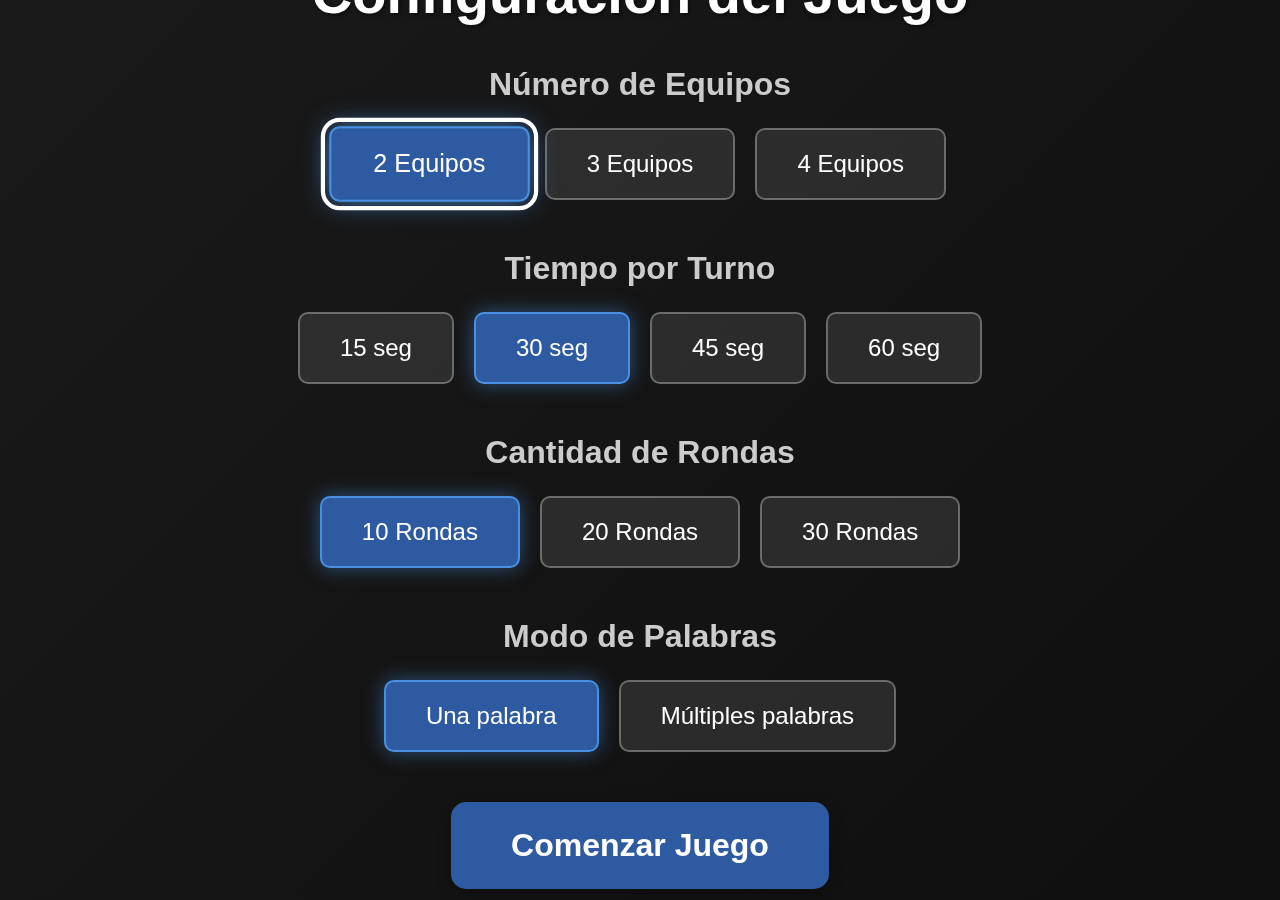
<file: index.html>
<!DOCTYPE html>
<html lang="es">
<head>
    <meta charset="UTF-8">
    <meta name="viewport" content="width=device-width, initial-scale=1.0">
    <meta name="description" content="Aplicación de mímica para Samsung Frame y Firestick 4K">
    <meta name="mobile-web-app-capable" content="yes">
    <meta name="apple-mobile-web-app-capable" content="yes">
    <meta name="apple-mobile-web-app-status-bar-style" content="black-translucent">
    <meta name="apple-mobile-web-app-title" content="Mímica">
    <meta name="theme-color" content="#2d5aa0">
    <title>Mímica - Juego de Equipos</title>
    <link rel="manifest" href="manifest.json">
    <link rel="stylesheet" href="css/styles.css">
</head>
<body>
    <!-- Pantalla de Menú de Configuración -->
    <div id="menu-screen" class="screen active">
        <div class="container">
            <h1 class="title">Configuración del Juego</h1>
            
            <div class="config-section">
                <h2>Número de Equipos</h2>
                <div class="option-group">
                    <button class="option-btn" data-option="teams" data-value="2" tabindex="1">2 Equipos</button>
                    <button class="option-btn" data-option="teams" data-value="3" tabindex="2">3 Equipos</button>
                    <button class="option-btn" data-option="teams" data-value="4" tabindex="3">4 Equipos</button>
                </div>
            </div>

            <div class="config-section">
                <h2>Tiempo por Turno</h2>
                <div class="option-group">
                    <button class="option-btn" data-option="time" data-value="15" tabindex="4">15 seg</button>
                    <button class="option-btn" data-option="time" data-value="30" tabindex="5">30 seg</button>
                    <button class="option-btn" data-option="time" data-value="45" tabindex="6">45 seg</button>
                    <button class="option-btn" data-option="time" data-value="60" tabindex="7">60 seg</button>
                </div>
            </div>

            <div class="config-section">
                <h2>Cantidad de Rondas</h2>
                <div class="option-group">
                    <button class="option-btn" data-option="rounds" data-value="10" tabindex="8">10 Rondas</button>
                    <button class="option-btn" data-option="rounds" data-value="20" tabindex="9">20 Rondas</button>
                    <button class="option-btn" data-option="rounds" data-value="30" tabindex="10">30 Rondas</button>
                </div>
            </div>

            <div class="config-section">
                <h2>Modo de Palabras</h2>
                <div class="option-group">
                    <button class="option-btn" data-option="words-mode" data-value="single" tabindex="11">Una palabra</button>
                    <button class="option-btn" data-option="words-mode" data-value="multiple" tabindex="12">Múltiples palabras</button>
                </div>
            </div>

            <div class="config-section">
                <button id="start-game-btn" class="primary-btn" tabindex="13">Comenzar Juego</button>
            </div>
        </div>
    </div>

    <!-- Pantalla de Inicio de Turno -->
    <div id="turn-start-screen" class="screen">
        <div class="container">
            <div class="turn-start-content">
                <h2 id="team-turn-name" class="team-name"></h2>
                <p id="turn-category" class="category-text"></p>
                <button id="begin-turn-btn" class="primary-btn" tabindex="1">Comenzar</button>
            </div>
        </div>
    </div>

    <!-- Pantalla de Juego -->
    <div id="game-screen" class="screen">
        <div class="game-container">
            <div id="timer" class="timer">00</div>
            <div id="turn-number" class="turn-number">Turno 1</div>
            <div class="game-content">
                <div id="word-image-container" class="word-image-container">
                    <img id="word-image" class="word-image" alt="" onerror="this.style.display='none'; this.parentElement.style.display='none';">
                </div>
                <h1 id="word-text" class="word-text"></h1>
                <p id="category-text" class="category-text-small"></p>
                <div class="game-buttons">
                    <button id="prev-word-btn" class="secondary-btn" style="display: none;" tabindex="2">Anterior</button>
                    <button id="next-word-btn" class="primary-btn" tabindex="1">Siguiente</button>
                </div>
            </div>
        </div>
    </div>

    <!-- Pantalla de Fin de Turno -->
    <div id="turn-end-screen" class="screen">
        <div class="container">
            <h2 class="title">Fin del Turno</h2>
            <div class="score-section">
                <p class="score-text">Puntos ganados este turno: <span id="turn-points" class="highlight">0</span></p>
            </div>
            <div class="scoreboard">
                <h3>Marcador General</h3>
                <div id="turns-remaining" class="turns-remaining"></div>
                <div id="scoreboard-teams" class="teams-list"></div>
            </div>
            <button id="continue-btn" class="primary-btn" tabindex="1">Continuar</button>
        </div>
    </div>

    <!-- Pantalla de Ganador -->
    <div id="winner-screen" class="screen">
        <div class="container">
            <h1 class="winner-title">¡Equipo Ganador!</h1>
            <div id="winner-team" class="winner-team"></div>
            <button id="play-again-btn" class="primary-btn" tabindex="1">Jugar Otra Vez</button>
        </div>
    </div>

    <script src="js/utils.js"></script>
    <script src="js/navigation.js"></script>
    <script src="js/game.js"></script>
    <script src="js/app.js"></script>
</body>
</html>
</file>
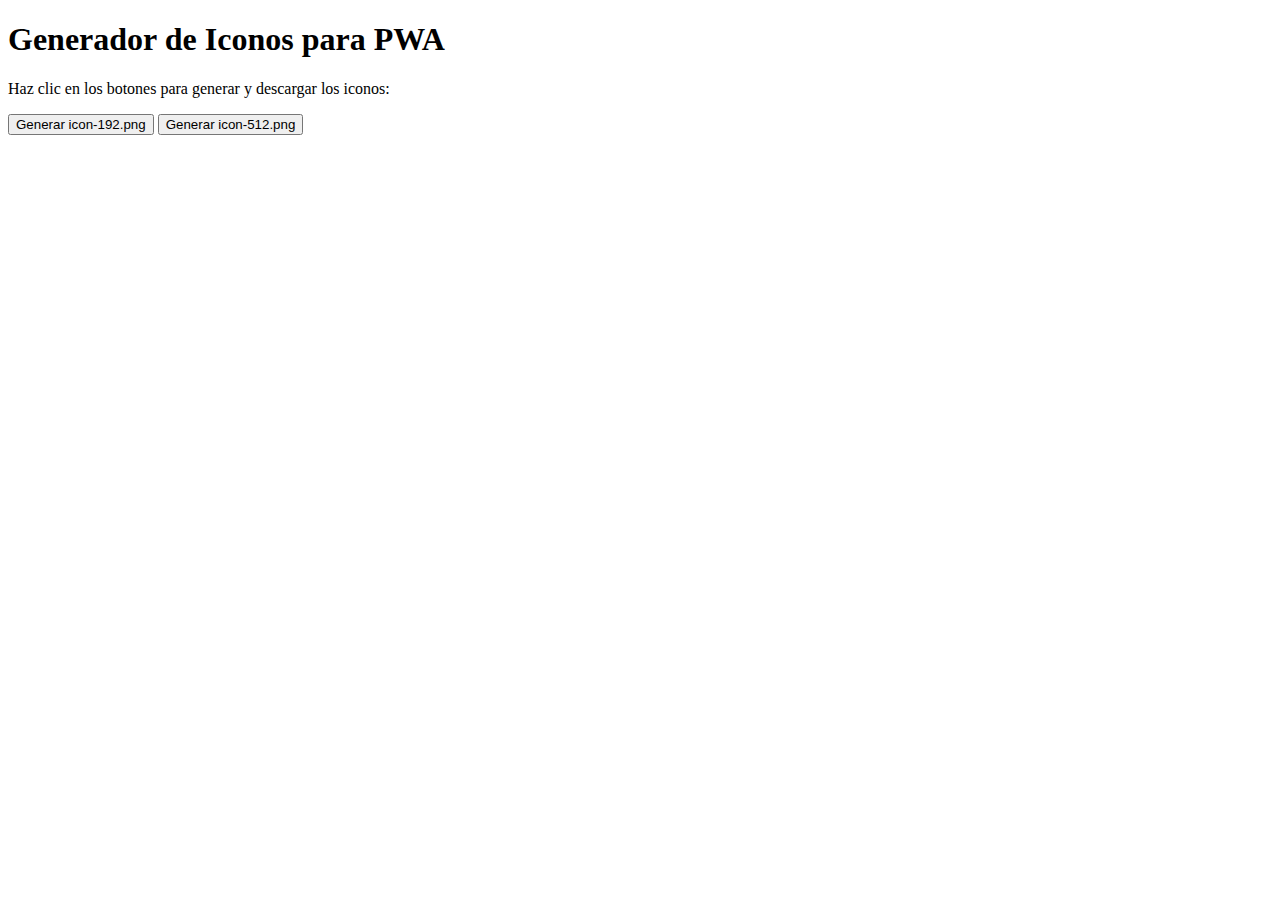
<file: create-icons.html>
<!DOCTYPE html>
<html>
<head>
    <title>Generador de Iconos PWA</title>
</head>
<body>
    <h1>Generador de Iconos para PWA</h1>
    <p>Haz clic en los botones para generar y descargar los iconos:</p>
    <button onclick="generateIcon(192)">Generar icon-192.png</button>
    <button onclick="generateIcon(512)">Generar icon-512.png</button>
    
    <canvas id="canvas" style="display: none;"></canvas>
    
    <script>
        function generateIcon(size) {
            const canvas = document.getElementById('canvas');
            canvas.width = size;
            canvas.height = size;
            const ctx = canvas.getContext('2d');
            
            // Fondo azul
            ctx.fillStyle = '#2d5aa0';
            ctx.fillRect(0, 0, size, size);
            
            // Borde blanco
            ctx.strokeStyle = '#ffffff';
            ctx.lineWidth = size / 20;
            ctx.strokeRect(size * 0.1, size * 0.1, size * 0.8, size * 0.8);
            
            // Letra M blanca
            ctx.fillStyle = '#ffffff';
            ctx.font = `bold ${size * 0.5}px Arial`;
            ctx.textAlign = 'center';
            ctx.textBaseline = 'middle';
            ctx.fillText('M', size / 2, size / 2);
            
            // Descargar
            canvas.toBlob(function(blob) {
                const url = URL.createObjectURL(blob);
                const a = document.createElement('a');
                a.href = url;
                a.download = `icon-${size}.png`;
                a.click();
                URL.revokeObjectURL(url);
            });
        }
    </script>
</body>
</html>
</file>
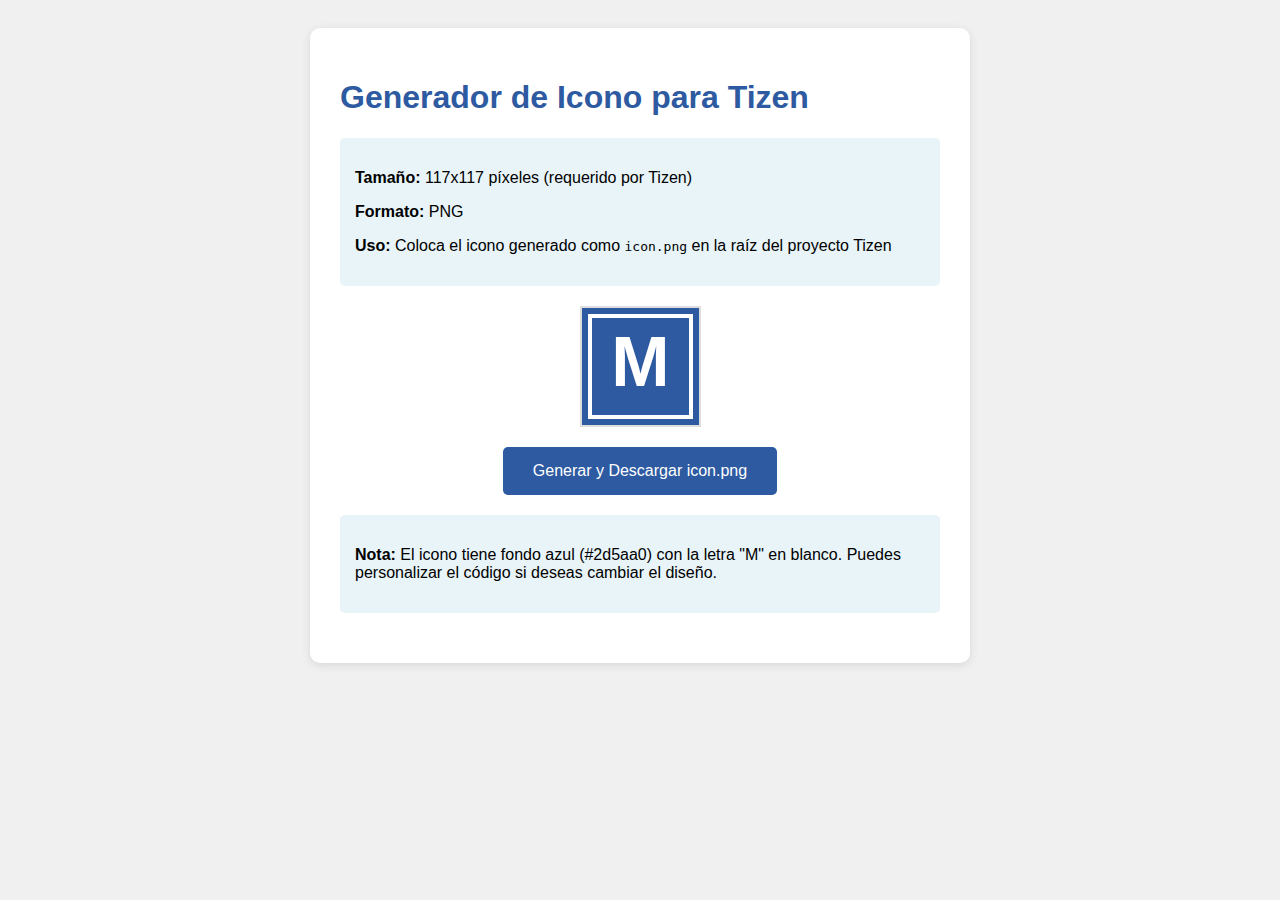
<file: create-tizen-icon.html>
<!DOCTYPE html>
<html>
<head>
    <title>Generador de Icono Tizen (117x117)</title>
    <style>
        body {
            font-family: Arial, sans-serif;
            padding: 20px;
            background: #f0f0f0;
        }
        .container {
            max-width: 600px;
            margin: 0 auto;
            background: white;
            padding: 30px;
            border-radius: 10px;
            box-shadow: 0 2px 10px rgba(0,0,0,0.1);
        }
        h1 {
            color: #2d5aa0;
        }
        canvas {
            border: 2px solid #ddd;
            display: block;
            margin: 20px auto;
        }
        button {
            background: #2d5aa0;
            color: white;
            border: none;
            padding: 15px 30px;
            font-size: 16px;
            border-radius: 5px;
            cursor: pointer;
            display: block;
            margin: 20px auto;
        }
        button:hover {
            background: #4a90e2;
        }
        .info {
            background: #e8f4f8;
            padding: 15px;
            border-radius: 5px;
            margin: 20px 0;
        }
    </style>
</head>
<body>
    <div class="container">
        <h1>Generador de Icono para Tizen</h1>
        <div class="info">
            <p><strong>Tamaño:</strong> 117x117 píxeles (requerido por Tizen)</p>
            <p><strong>Formato:</strong> PNG</p>
            <p><strong>Uso:</strong> Coloca el icono generado como <code>icon.png</code> en la raíz del proyecto Tizen</p>
        </div>
        
        <canvas id="canvas" width="117" height="117"></canvas>
        
        <button onclick="generateIcon()">Generar y Descargar icon.png</button>
        
        <div class="info">
            <p><strong>Nota:</strong> El icono tiene fondo azul (#2d5aa0) con la letra "M" en blanco. 
            Puedes personalizar el código si deseas cambiar el diseño.</p>
        </div>
    </div>
    
    <script>
        function generateIcon() {
            const canvas = document.getElementById('canvas');
            const ctx = canvas.getContext('2d');
            
            // Fondo azul
            ctx.fillStyle = '#2d5aa0';
            ctx.fillRect(0, 0, 117, 117);
            
            // Borde blanco
            ctx.strokeStyle = '#ffffff';
            ctx.lineWidth = 4;
            ctx.strokeRect(8, 8, 101, 101);
            
            // Letra M blanca
            ctx.fillStyle = '#ffffff';
            ctx.font = 'bold 70px Arial';
            ctx.textAlign = 'center';
            ctx.textBaseline = 'middle';
            ctx.fillText('M', 58.5, 58.5);
            
            // Descargar
            canvas.toBlob(function(blob) {
                const url = URL.createObjectURL(blob);
                const a = document.createElement('a');
                a.href = url;
                a.download = 'icon.png';
                document.body.appendChild(a);
                a.click();
                document.body.removeChild(a);
                URL.revokeObjectURL(url);
                
                alert('¡Icono descargado! Colócalo como icon.png en la raíz del proyecto Tizen.');
            }, 'image/png');
        }
        
        // Generar preview al cargar
        window.onload = function() {
            generateIcon();
        };
    </script>
</body>
</html>
</file>
<file: css/styles.css>
/* Reset y Variables */
* {
    margin: 0;
    padding: 0;
    box-sizing: border-box;
}

:root {
    --primary-color: #2d5aa0;
    --secondary-color: #4a90e2;
    --success-color: #28a745;
    --danger-color: #dc3545;
    --warning-color: #ffc107;
    --bg-dark: #1a1a1a;
    --bg-darker: #0f0f0f;
    --text-light: #ffffff;
    --text-muted: #cccccc;
    --team-red: #e74c3c;
    --team-blue: #3498db;
    --team-yellow: #f1c40f;
    --team-green: #2ecc71;
    --focus-color: #fdfdfd;
    --focus-outline: 4px solid var(--focus-color);
}

html, body {
    margin: 0;
    padding: 0;
    width: 100%;
    height: 100%;
    overflow: hidden;
}

body {
    font-family: 'Arial', sans-serif;
    background: linear-gradient(135deg, var(--bg-dark) 0%, var(--bg-darker) 100%);
    color: var(--text-light);
    min-height: 100vh;
    width: 100vw;
    height: 100vh;
    position: fixed;
    top: 0;
    left: 0;
}

/* Pantallas */
.screen {
    display: none;
    width: 100vw;
    height: 100vh;
    position: fixed;
    top: 0;
    left: 0;
    margin: 0;
    padding: 0;
    overflow: hidden;
}

.screen.active {
    display: flex;
    align-items: center;
    justify-content: center;
}

.container {
    width: 90%;
    max-width: 1200px;
    padding: 40px;
    text-align: center;
}

/* Títulos */
.title {
    font-size: 3.5rem;
    margin-bottom: 40px;
    text-shadow: 2px 2px 4px rgba(0, 0, 0, 0.5);
}

h2 {
    font-size: 2.5rem;
    margin-bottom: 30px;
}

h3 {
    font-size: 2rem;
    margin-bottom: 20px;
}

/* Secciones de Configuración */
.config-section {
    margin-bottom: 50px;
}

.config-section h2 {
    font-size: 2rem;
    margin-bottom: 25px;
    color: var(--text-muted);
}

.option-group {
    display: flex;
    gap: 20px;
    justify-content: center;
    flex-wrap: wrap;
}

/* Botones */
.option-btn {
    padding: 20px 40px;
    font-size: 1.5rem;
    background: rgba(255, 255, 255, 0.1);
    border: 2px solid rgba(255, 255, 255, 0.3);
    color: var(--text-light);
    cursor: pointer;
    border-radius: 10px;
    transition: all 0.3s ease;
    min-width: 150px;
}

.option-btn:hover {
    background: rgba(255, 255, 255, 0.2);
    transform: scale(1.05);
}

.option-btn:focus,
.option-btn:focus-visible {
    outline: var(--focus-outline);
    outline-offset: 4px;
    background: rgba(74, 144, 226, 0.3);
    border-color: var(--focus-color);
}

.option-btn.selected {
    background: var(--primary-color);
    border-color: var(--secondary-color);
    box-shadow: 0 0 20px rgba(74, 144, 226, 0.5);
}

.primary-btn {
    padding: 25px 60px;
    font-size: 2rem;
    background: var(--primary-color);
    border: none;
    color: var(--text-light);
    cursor: pointer;
    border-radius: 15px;
    transition: all 0.3s ease;
    font-weight: bold;
    box-shadow: 0 4px 15px rgba(0, 0, 0, 0.3);
}

.primary-btn:hover {
    background: var(--secondary-color);
    transform: scale(1.05);
    box-shadow: 0 6px 20px rgba(255, 255, 255, 0.4);
}

.primary-btn:focus,
.primary-btn:focus-visible {
    outline: var(--focus-outline);
    outline-offset: 4px;
    background: var(--secondary-color);
}

.secondary-btn {
    padding: 20px 50px;
    font-size: 1.5rem;
    background: rgba(255, 255, 255, 0.1);
    border: 2px solid rgba(255, 255, 255, 0.3);
    color: var(--text-light);
    cursor: pointer;
    border-radius: 10px;
    transition: all 0.3s ease;
}

.secondary-btn:hover {
    background: rgba(255, 255, 255, 0.2);
    transform: scale(1.05);
}

.secondary-btn:focus,
.secondary-btn:focus-visible {
    outline: var(--focus-outline);
    outline-offset: 4px;
    background: rgba(74, 144, 226, 0.3);
    border-color: var(--focus-color);
}

/* Pantalla de Inicio de Turno */
.turn-start-content {
    text-align: center;
}

.team-name {
    font-size: 4rem;
    margin-bottom: 30px;
    text-shadow: 3px 3px 6px rgba(0, 0, 0, 0.5);
    background: rgba(0, 0, 0, 0.7);
    padding: 20px 40px;
    border-radius: 15px;
    display: inline-block;
    border: 2px solid rgba(255, 255, 255, 0.3);
}

.category-text {
    font-size: 2.5rem;
    margin-bottom: 50px;
    color: var(--text-light);
    background: rgba(0, 0, 0, 0.7);
    padding: 15px 30px;
    border-radius: 10px;
    border: 2px solid rgba(255, 255, 255, 0.3);
    text-shadow: 2px 2px 4px rgba(0, 0, 0, 0.8);
}

/* Pantalla de Juego */
.game-container {
    width: 100vw;
    height: 100vh;
    position: relative;
    display: flex;
    align-items: center;
    justify-content: center;
}

.timer {
    position: absolute;
    top: 30px;
    left: 50px;
    font-size: 4rem;
    font-weight: bold;
    color: var(--warning-color);
    text-shadow: 2px 2px 4px rgba(0, 0, 0, 0.8);
    background: rgba(0, 0, 0, 0.5);
    padding: 20px 40px;
    border-radius: 15px;
    border: 3px solid var(--warning-color);
}

.turn-number {
    position: absolute;
    top: 30px;
    right: 50px;
    font-size: 2.5rem;
    font-weight: bold;
    color: var(--text-light);
    text-shadow: 2px 2px 4px rgba(0, 0, 0, 0.8);
    background: rgba(0, 0, 0, 0.5);
    padding: 20px 40px;
    border-radius: 15px;
    border: 3px solid var(--text-light);
}

.game-content {
    text-align: center;
    width: 90%;
    max-width: 1000px;
}

.word-image-container {
    margin-bottom: 40px;
    display: flex;
    justify-content: center;
    align-items: center;
}

.word-image {
    width: 200px;
    height: 200px;
    object-fit: contain;
    border-radius: 10px;
    display: block;
    margin: 0 auto;
}

.word-text {
    font-size: 10rem;
    font-weight: bold;
    margin-bottom: 30px;
    text-shadow: 3px 3px 6px rgba(0, 0, 0, 0.8);
    line-height: 1.2;
    color: var(--text-light);
}

.category-text-small {
    font-size: 1.8rem;
    color: var(--text-light);
    margin-bottom: 50px;
    background: rgba(0, 0, 0, 0.7);
    padding: 12px 25px;
    border-radius: 10px;
    display: inline-block;
    border: 2px solid rgba(255, 255, 255, 0.3);
    text-shadow: 2px 2px 4px rgba(0, 0, 0, 0.8);
}

.game-buttons {
    display: flex;
    gap: 30px;
    justify-content: center;
    margin-top: 50px;
}

/* Pantalla de Fin de Turno */
.score-section {
    margin-bottom: 50px;
}

.score-text {
    font-size: 2.5rem;
    margin-bottom: 20px;
}

.highlight {
    color: var(--warning-color);
    font-weight: bold;
    font-size: 3rem;
}

.scoreboard {
    background: linear-gradient(135deg, 
        rgba(45, 90, 160, 0.6) 0%, 
        rgba(74, 144, 226, 0.7) 100%);
    border-radius: 15px;
    padding: 40px;
    margin-bottom: 40px;
    border: 2px solid rgba(255, 255, 255, 0.2);
    box-shadow: 0 8px 32px rgba(0, 0, 0, 0.3), 
                inset 0 0 20px rgba(255, 255, 255, 0.1);
}

.turns-remaining {
    text-align: center;
    margin-bottom: 30px;
    padding: 20px;
    background: rgba(255, 255, 255, 0.1);
    border-radius: 10px;
}

.turns-remaining-label {
    font-size: 1.5rem;
    color: var(--text-muted);
    margin-bottom: 10px;
}

.turns-remaining-number {
    font-weight: bold;
    color: var(--warning-color);
    transition: font-size 0.3s ease;
    display: inline-block;
}

.teams-list {
    display: flex;
    flex-direction: column;
    gap: 20px;
    align-items: center;
}

.team-score-item {
    display: flex;
    justify-content: space-between;
    align-items: center;
    width: 100%;
    max-width: 600px;
    padding: 20px 30px;
    background: rgba(255, 255, 255, 0.1);
    border-radius: 10px;
    font-size: 1.8rem;
}

.team-score-name {
    font-weight: bold;
}

.team-score-points {
    font-size: 2.5rem;
    font-weight: bold;
}

/* Colores de Equipos */
.team-red {
    color: var(--team-red);
    border-left: 5px solid var(--team-red);
}

.team-blue {
    color: var(--team-blue);
    border-left: 5px solid var(--team-blue);
}

.team-yellow {
    color: var(--team-yellow);
    border-left: 5px solid var(--team-yellow);
}

.team-green {
    color: var(--team-green);
    border-left: 5px solid var(--team-green);
}

/* Pantalla de Ganador */
.winner-title {
    font-size: 5rem;
    margin-bottom: 50px;
    text-shadow: 3px 3px 6px rgba(0, 0, 0, 0.8);
    color: var(--warning-color);
}

.winner-team {
    font-size: 4rem;
    font-weight: bold;
    margin-bottom: 60px;
    padding: 40px;
    background: rgba(255, 255, 255, 0.1);
    border-radius: 20px;
    text-shadow: 2px 2px 4px rgba(0, 0, 0, 0.5);
}

/* Responsive para TV */
@media (min-width: 1920px) {
    .word-text {
        font-size: 8rem;
    }
    
    .title {
        font-size: 4.5rem;
    }
    
    .timer {
        font-size: 5rem;
    }
}

/* Animaciones */
@keyframes fadeIn {
    from {
        opacity: 0;
        transform: translateY(20px);
    }
    to {
        opacity: 1;
        transform: translateY(0);
    }
}

.screen.active {
    animation: fadeIn 0.3s ease;
}

/* Asegurar que los elementos enfocados sean muy visibles */
*:focus-visible {
    outline: 4px solid var(--focus-color) !important;
    outline-offset: 4px !important;
    box-shadow: 0 0 20px rgba(74, 144, 226, 0.6) !important;
}

button:focus,
button:focus-visible {
    outline: 4px solid var(--focus-color) !important;
    outline-offset: 4px !important;
    transform: scale(1.05);
    box-shadow: 0 0 25px rgba(74, 144, 226, 0.8) !important;
    z-index: 1000;
    position: relative;
}
</file>
